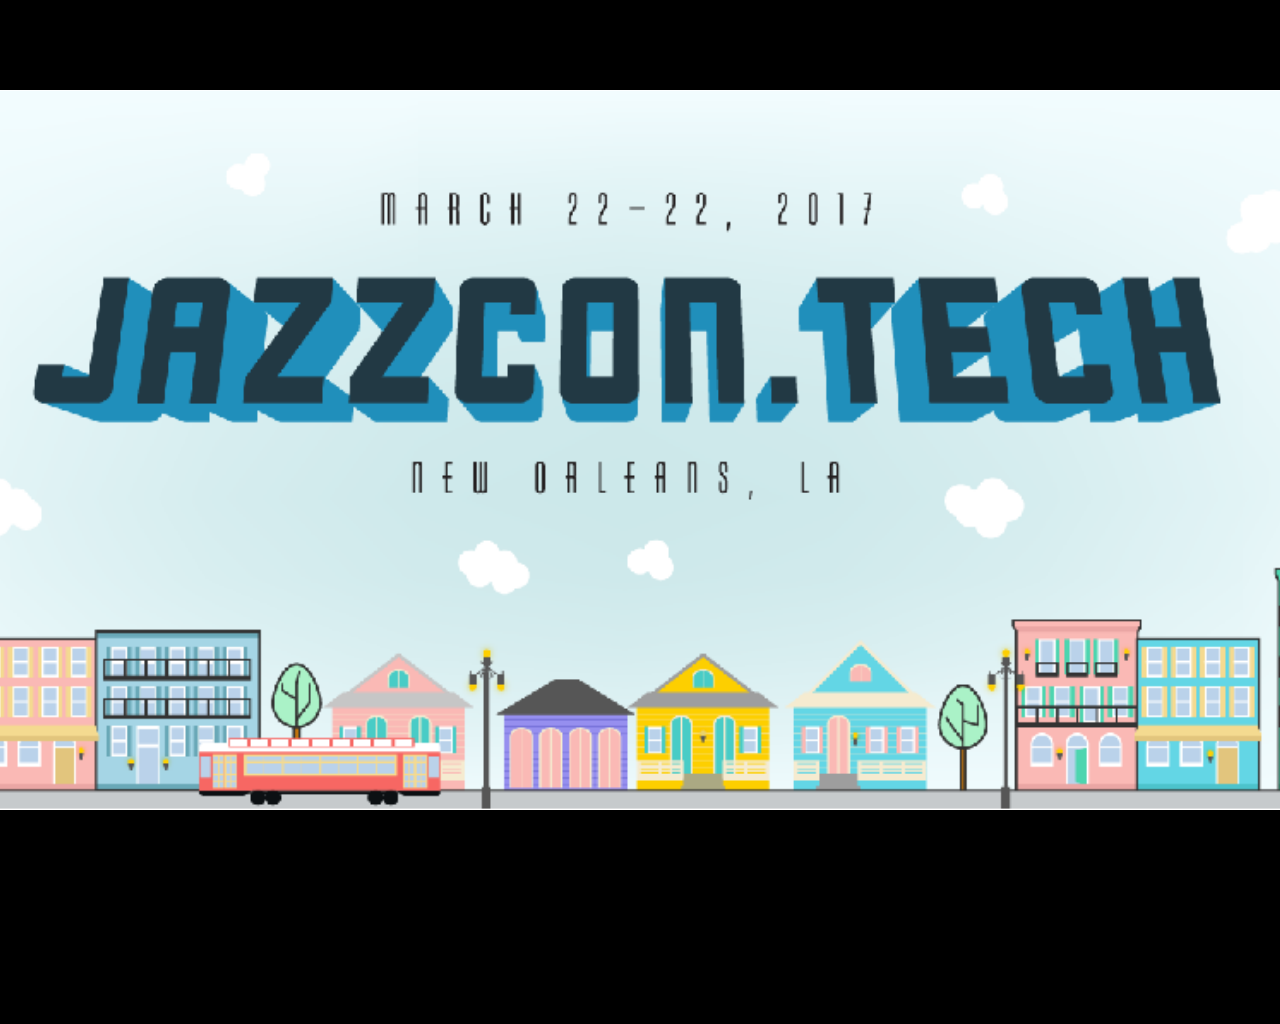
<file: promo2/assets/player/KeynoteDHTMLPlayer.html>
<!DOCTYPE html>
<html xmlns="http://www.w3.org/1999/xhtml">
    <head>
        <title>Keynote</title>
        <link href="KeynoteDHTMLPlayer.css" rel="stylesheet" type="text/css" media="screen"/>
        <meta name="viewport" content="initial-scale = 1.0, minimum-scale = 1.0, maximum-scale = 1.0, user-scalable = no, width = device-width" />
        <meta http-equiv="Content-Type" content="text/html; charset=UTF-8" />
        <script type="text/javascript" src="prototype.js"></script>
        <script type="text/javascript" src="DebuggingSupport.js"></script>
        <script type="text/javascript" src="string.js"></script>
        <script type="text/javascript" src="Utilities.js"></script>
        <script type="text/javascript" src="KeynoteDHTMLPlayer.js"></script>
        <script type="text/javascript" src="ShowController.js"></script>
        <script type="text/javascript" src="TouchController.js"></script>
        <script type="text/javascript" src="DisplayManager.js"></script>
        <script type="text/javascript" src="StageManager.js"></script>
        <script type="text/javascript" src="AnimationManager.js"></script>
        <script type="text/javascript" src="TextureManager.js"></script>
        <script type="text/javascript" src="ScriptManager.js"></script>
        <script type="text/javascript" src="OrientationController.js"></script>
        <script type="text/javascript" src="KPFObjects.js"></script>
        <script type="text/javascript" src="SlideManager.js"></script>
        <script type="text/javascript" src="NavigatorController.js"></script>
        <script type="text/javascript" src="SlideNumberController.js"></script>
        <script type="text/javascript" src="HelpPlacardController.js"></script>
        <script type="text/javascript" src="NarrationManager.js"></script>
	</head>
    <body id="body" bgcolor="black">
        <div id="background" class="bigBlackSquare">
        </div>
        <div id="previousButton" class="PreviousButtonDisabled">
        </div>
        <div id="nextButton" class="nextButtonDisabled">
        </div>
        <div id="slideCounter">
        </div>
        <span id="helpText"></span>
        <div id="stageArea">
            <div id="stage" class="stage">
            </div>
            <div id="hyperlinkPlane" class="stage">
            </div>
        </div>
        <div id="slideshowNavigator">
        </div>
        <div id="slideNumberControl">
        </div>
        <div id="slideNumberDisplay">
        </div>
        <div id="helpPlacard">
        </div>
        <div id="waitingIndicator">
        	<div id="waitingSpinner">
        	</div>
        </div>
	</body>
</html>
</file>
<file: promo2/assets/player/KeynoteDHTMLPlayer.css>
* {
    -webkit-user-select:none;
    -moz-user-select:none;
    -ms-user-select:none;
}

/* Body */

body
{
    overflow: hidden;
    margin: 0;
    -webkit-user-select: none;
    -moz-user-select: none;
    -ms-user-select: none;
}

@media screen and (max-device-width: 1025px)
{
    body
    {
        background-color: black;
    }
}

div.bigBlackSquare
{
    position: absolute; 
    top: 0px;
    left: 0px;
    width: 1024px;
    height: 1024px;
    visibility: hidden;
    background-color: black;
}

/* Debug Status Display */
   
div#statisticsDisplay
{
    position: absolute; 
    color : white;
    background-color: grey;
    visibility: hidden;
}

/* Stage */

div#stageArea
{
    position: absolute; 
    visibility: hidden;
    overflow: hidden;
}

div.stage
{
    position: absolute; 
    top: 0;
    left: 0;
    overflow: visible;
}

/* Hyperlinke Plane */

div#hyperlinkPlane
{
    visibility: hidden;
    pointer-events: none;
}

div.hyperlink
{
    position: absolute;
    cursor: pointer;
}

/* iPhone Controls Section */

div#previousButton
{
    position: absolute;
    background-repeat: no-repeat;
    background-position: center center;
    visibility: hidden;
    width: 22px;
    height: 27px;
}

div.previousButtonEnabled
{
    background-image: url('left_arrow_mobile_n.png');
    background-size: 22px 27px;
    width: 22px;
    height: 27px;
}

div.previousButtonDisabled
{
    background-image: url('left_arrow_mobile_d.png');
    background-size: 22px 27px;
    -webkit-tap-highlight-color: rgba(0,0,0,0);
    -moz-tap-highlight-color: rgba(0,0,0,0);
    -ms-tap-highlight-color: rgba(0,0,0,0);
    width: 22px;
    height: 27px;
}

div#nextButton
{
    position: absolute;
    background-repeat: no-repeat;
    background-position: center center;
    visibility: hidden;
    background-size: 22px 27px;
    width: 22px;
    height: 27px;
}

div.nextButtonEnabled
{
    background-image: url('right_arrow_mobile_n.png');
    background-size: 22px 27px;
    width: 22px;
    height: 27px;
}

div.nextButtonDisabled
{
    background-image: url('right_arrow_mobile_d.png');
    background-size: 22px 27px;
    -webkit-tap-highlight-color: rgba(0,0,0,0);
    -moz-tap-highlight-color: rgba(0,0,0,0);
    -ms-tap-highlight-color: rgba(0,0,0,0);
    width: 22px;
    height: 27px;
}

/* Navigator */

div#slideshowNavigator {
    -webkit-tap-highlight-color: rgba(0,0,0,0);
    -moz-tap-highlight-color: rgba(0,0,0,0);
    -ms-tap-highlight-color: rgba(0,0,0,0);
    position: absolute;
    overflow: hidden;
    font-family: 'Helvetica Neue', Helvetica, Arial, sans-serif;
    font-size: 12px;
    line-height: 18px;
    background-color: rgba(0,0,0,0);
    color: 232323;
    top: 0px;
    left: 0px;
    bottom: 0px;
    width: 140px;
}

div.navigatorLeftSidebar {
    position: absolute;
    overflow-x: hidden;
    overflow-y: hidden;
    top: 0px;
    left: 0px;
    bottom: 0px;
    width: 30px;
    background-color: rgba(0,0,0,0);
}

div.navigatorThumbnailSidebar {
    position: absolute;
    overflow-x: hidden;
    overflow-y: hidden;
    border-right: 1px solid #676767;
    background-color: #000;
    top: 0px;
    left: -140px;
    bottom: 0px;
    width: 129px;
    -webkit-transition-property: left;
    -webkit-transition-duration: 300ms;
    -moz-transition-property: left;
    -moz-transition-duration: 300ms;
    -ms-transition-property: left;
    -ms-transition-duration: 300ms;
}

div.navigatorThumbnailScroller {
    position: absolute;
    overflow-x: hidden;
    overflow-y: auto;
    top: 0px;
    left: 0px;
    bottom: 0px;
    width: 129px;
}

div.navigatorThumbnailScroller::-webkit-scrollbar {
    width: 7px;
}

div.navigatorThumbnailScroller::-webkit-scrollbar-thumb {
    background: rgba(255,255,255,0.4);
    -webkit-border-radius: 10px;
}

div.navigatorThumbnailSelection {
    position: absolute;
    border-top-style: none;
    border-left-style: none;
    border-right-style: none;
    display: none;
    background-color: rgba(125,125,125,0.5);
    top: 0px;
    width: 100%;
    height: 76px;
}

div.navigatorThumbnailContainer {
    position: absolute;
    top: 0px;
    left: 0px;
    bottom: auto;
    width: 119px;
}

div.navigatorThumbnailItem {
    position: absolute;
    top: 0px;
    left: 0px;
    width: 119px;
    height: 76px;
    cursor: default;
}

div.navigatorThumbnailItemCanvasContainer {
    position: absolute;
    max-height: 90px;
    border: 1px solid rgba(255,255,255,0.68);
    -webkit-box-shadow: 0px 2px 4px rgba(0,0,0,0.5);
    -moz-box-shadow: 0px 2px 4px rgba(0,0,0,0.5);
    -ms-box-shadow: 0px 2px 4px rgba(0,0,0,0.5);
    background-color: #444;
    width: 88px;    
    height: 66px;
}

/* Slide Number Control */

div#slideNumberControl {
    position: absolute;
    overflow: hidden;
    display: none;
    opacity: 0;
    font-family: 'Helvetica Neue', Helvetica, Arial, sans-serif;
    font-size: 12px;
    background-color: rgba(0,0,0,0.75);
    color: white;
    width: 120px;
    height: 110px;
    text-align: center;
    border-radius: 12px;
    -webkit-border-radius: 12px;
    -moz-border-radius: 12px;
    -ms-border-radius: 12px;
}

div.slideNumberLabel {
    position: relative;
    margin-left:16px;
    margin-right:16px;
    margin-top: 16px;
    width: 88px;
    height:33px;
    font-weight: bold;
}

div.slideNumberDigit {
    position: relative;
    margin-left:auto;
    margin-right:auto;
    font-size:40px;
    width: 88px;
    height:39px;
}

/* Slide Number Display */

div#slideNumberDisplay {
    position: absolute;
    overflow: hidden;
    display: none;
    opacity: 0;
    font-family: 'Helvetica Neue', Helvetica, Arial, sans-serif;
    font-size: 12px;
    background-color: rgba(0,0,0,0.75);
    color: white;
    width: 100px;
    height: 100px;
    text-align: center;
    border-radius: 12px;
    -webkit-border-radius: 12px;
    -moz-border-radius: 12px;
    -ms-border-radius: 12px;
}

div.slideNumberDisplayDigit {
    position: relative;
    margin-top:24px;
    margin-left:auto;
    margin-right:auto;
    font-size:40px;
    width: 88px;
    height:39px;
}

/* Help Placard Display */

div#helpPlacard {
    display: none;
    position: absolute;
    overflow: hidden;
    opacity: 0;
    font-family: Helvetica, Arial, sans-serif;
    font-size: 14px;
    background-color: rgba(20,20,20,0.95);
    color: white;
    width: 822px;
    height: 603px;
    text-align: center;
    border-radius: 12px 12px 12px 12px;
    -webkit-border-radius: 12px 12px 12px 12px;
    -moz-border-radius: 12px 12px 12px 12px;
    -ms-border-radius: 12px 12px 12px 12px;
    line-height:40px;
    box-shadow: 0px 0px 40px black;
    -webkit-box-shadow: 0px 0px 40px black;
    -moz-box-shadow: 0px 0px 40px black;
}

div.helpPlacardTitleBar {
    /*position:absolute;*/
    font-size: 22px;
    color: rgba(120,120,120,1);    
    font-family: Helvetica, Arial, sans-serif;
    width: 822px;
    height: 40px;
    border-radius: 12px 12px 0 0;
    -webkit-border-radius: 12px 12px 0 0;
    -moz-border-radius: 12px 12px 0 0;
    -ms-border-radius: 12px 12px 0 0;
    border-bottom: 1px black solid;
}

div.helpPlacardTitle {
    padding-top:4px;
    height:40px;
}

div.helpPlacardCloseButton {
    cursor:default;
    top:10px;
    left:10px;    
    position:absolute;
    background:url('close_n@2x.png') no-repeat 0 0;
    background-size: 21px 21px;
    width:21px;
    height:21px;
}

div.helpPlacardCloseButton:hover {
    background:url('close_hi@2x.png') no-repeat 0 0;
    background-size: 21px 21px;
}

div.helpPlacardCloseButton:active {
    background:url('close_p@2x.png') no-repeat 0 0;
    background-size: 21px 21px;
}

div.helpPlacardContentPanel {
    width: 822px;
    height: 310px;
}

div.helpPlacardHeader {
    color: rgba(255,255,255,1);    
    font-weight: bold;
    width:822px;
    height:40px;
    border-bottom: 1px white solid;
}

div.helpPlacardHeader {
    color: rgba(255,255,255,1);    
    font-weight: bold;
    width:822px;
    height:40px;
    border-bottom: 1px black solid;
}

div.helpPlacardItem {
    width:822px;
    height:40px;
    border-bottom: 1px black solid;
}

div.helpPlacardLeftHeaderItem {
    /*position:absolute;*/
    color: white;    
    text-align:right;
    float:left;
    width:400px;
}

div.helpPlacardLeftItem {
    color: rgba(120,120,120,1);    
    text-align:right;
    float:left;
    width:400px;
    border-right: 1px black solid;
}

div.helpPlacardRightItem {
    text-align:left;
    float:right;
    width:400px;
}

/* iPad assets */

@media all and (min-device-width: 481px) and (max-device-width: 1024px) {
    div#previousButton
    {
        background-size: 44px 54px;
        width: 44px;
        height: 54px;
    }

    div#nextButton
    {
        background-size: 44px 54px;
        width: 44px;
        height: 54px;
    }

    div.previousButtonEnabled
    {
        background-size: 44px 54px;
        width: 44px;
        height: 54px;
        background-image: static_url('left_arrow_mobile_n-hd.png');
    }

    div.previousButtonDisabled
    {
        background-size: 44px 54px;
        width: 44px;
        height: 54px;
        background-image: static_url('left_arrow_mobile_d-hd.png');
    }

    div.nextButtonEnabled
    {
        background-size: 44px 54px;
        width: 44px;
        height: 54px;
        background-image: static_url('right_arrow_mobile_n-hd.png');
    }

    div.nextButtonDisabled
    {
        background-size: 44px 54px;
        width: 44px;
        height: 54px;
        background-image: static_url('right_arrow_mobile_d-hd.png');
    }
}

/* Retina display assets */

@media all and (-webkit-min-device-pixel-ratio:2) {
    div.previousButtonEnabled
    {
        background-image: static_url('left_arrow_mobile_n-hd.png');
    }

    div.previousButtonDisabled
    {
        background-image: static_url('left_arrow_mobile_d-hd.png');
    }

    div.nextButtonEnabled
    {
        background-image: static_url('right_arrow_mobile_n-hd.png');
    }

    div.nextButtonDisabled
    {
        background-image: static_url('right_arrow_mobile_d-hd.png');
    }
}

div#slideCounter
{
    position: absolute; 
    display: table-cell;
    text-align: center;
    vertical-align: middle;
    font-family: Helvetica;
    font-size: 23px;
    color: #FFFFFF;
    text-shadow: 0.0em 0.2em #000000;
    visibility: hidden;
}

#helpText
{
    position: absolute; 
    text-align: center;
    font-family: Helvetica;
    font-size: 13px;
    color: #838383;
    text-shadow: 0.0em 0.2em #000000;
    visibility: hidden;
}

/* Waiting Indicator */

@-webkit-keyframes spinnerAnimationRotate {
    0% {
        -webkit-transform: rotate(  0deg);
    }
    8.332% {
        -webkit-transform: rotate(  0deg);
    }
    8.333% {
        -webkit-transform: rotate( 30deg);
    }
    16.666% {
        -webkit-transform: rotate( 30deg);
    }
    16.667% {
        -webkit-transform: rotate( 60deg);
    }
    24.999% {
        -webkit-transform: rotate( 60deg);
    }
    25% {
        -webkit-transform: rotate( 90deg);
    }
    33.333% {
        -webkit-transform: rotate( 90deg);
    }
    33.334% {
        -webkit-transform: rotate(120deg);
    }
    41.666% {
        -webkit-transform: rotate(120deg);
    }
    41.667% {
        -webkit-transform: rotate(150deg);
    }
    49.999% {
        -webkit-transform: rotate(150deg);
    }
    50% {
        -webkit-transform: rotate(180deg);
    }
    58.333% {
        -webkit-transform: rotate(180deg);
    }
    58.334% {
        -webkit-transform: rotate(210deg);
    }
    66.666% {
        -webkit-transform: rotate(210deg);
    }
    66.667% {
        -webkit-transform: rotate(240deg);
    }
    74.999% {
        -webkit-transform: rotate(240deg);
    }
    75% {
        -webkit-transform: rotate(270deg);
    }
    83.333% {
        -webkit-transform: rotate(270deg);
    }
    83.334% {
        -webkit-transform: rotate(300deg);
    }
    91.666% {
        -webkit-transform: rotate(300deg);
    }
    91.667% {
        -webkit-transform: rotate(330deg);
    }
    99.999% {
        -webkit-transform: rotate(330deg);
    }
    100% {
        -webkit-transform: rotate(360deg);
    }
}

@-moz-keyframes spinnerAnimationRotate {
    0% {
        -moz-transform: rotate(  0deg);
    }
    8.332% {
        -moz-transform: rotate(  0deg);
    }
    8.333% {
        -moz-transform: rotate( 30deg);
    }
    16.666% {
        -moz-transform: rotate( 30deg);
    }
    16.667% {
        -moz-transform: rotate( 60deg);
    }
    24.999% {
        -moz-transform: rotate( 60deg);
    }
    25% {
        -moz-transform: rotate( 90deg);
    }
    33.333% {
        -moz-transform: rotate( 90deg);
    }
    33.334% {
        -moz-transform: rotate(120deg);
    }
    41.666% {
        -moz-transform: rotate(120deg);
    }
    41.667% {
        -moz-transform: rotate(150deg);
    }
    49.999% {
        -moz-transform: rotate(150deg);
    }
    50% {
        -moz-transform: rotate(180deg);
    }
    58.333% {
        -moz-transform: rotate(180deg);
    }
    58.334% {
        -moz-transform: rotate(210deg);
    }
    66.666% {
        -moz-transform: rotate(210deg);
    }
    66.667% {
        -moz-transform: rotate(240deg);
    }
    74.999% {
        -moz-transform: rotate(240deg);
    }
    75% {
        -moz-transform: rotate(270deg);
    }
    83.333% {
        -moz-transform: rotate(270deg);
    }
    83.334% {
        -moz-transform: rotate(300deg);
    }
    91.666% {
        -moz-transform: rotate(300deg);
    }
    91.667% {
        -moz-transform: rotate(330deg);
    }
    99.999% {
        -moz-transform: rotate(330deg);
    }
    100% {
        -moz-transform: rotate(360deg);
    }
}

@-ms-keyframes spinnerAnimationRotate {
    0% {
        -ms-transform: rotate(  0deg);
    }
    8.332% {
        -ms-transform: rotate(  0deg);
    }
    8.333% {
        -ms-transform: rotate( 30deg);
    }
    16.666% {
        -ms-transform: rotate( 30deg);
    }
    16.667% {
        -ms-transform: rotate( 60deg);
    }
    24.999% {
        -ms-transform: rotate( 60deg);
    }
    25% {
        -ms-transform: rotate( 90deg);
    }
    33.333% {
        -ms-transform: rotate( 90deg);
    }
    33.334% {
        -ms-transform: rotate(120deg);
    }
    41.666% {
        -ms-transform: rotate(120deg);
    }
    41.667% {
        -ms-transform: rotate(150deg);
    }
    49.999% {
        -ms-transform: rotate(150deg);
    }
    50% {
        -ms-transform: rotate(180deg);
    }
    58.333% {
        -ms-transform: rotate(180deg);
    }
    58.334% {
        -ms-transform: rotate(210deg);
    }
    66.666% {
        -ms-transform: rotate(210deg);
    }
    66.667% {
        -ms-transform: rotate(240deg);
    }
    74.999% {
        -ms-transform: rotate(240deg);
    }
    75% {
        -ms-transform: rotate(270deg);
    }
    83.333% {
        -ms-transform: rotate(270deg);
    }
    83.334% {
        -ms-transform: rotate(300deg);
    }
    91.666% {
        -ms-transform: rotate(300deg);
    }
    91.667% {
        -ms-transform: rotate(330deg);
    }
    99.999% {
        -ms-transform: rotate(330deg);
    }
    100% {
        -ms-transform: rotate(360deg);
    }
}

div#waitingIndicator
{
    position: absolute;
    display: none;
    visibility: visible;
    width: 110px;
    height: 110px;
    background-image: url('waiting_bezel.png');
}

div#waitingSpinner
{
    position: absolute; 
    visibility: visible;
    top: 27px;
    left: 33px;
    width: 42px;
    height: 42px;
    background: transparent url('spinner.png') no-repeat 0 0;
    opacity: 0.75;
    -webkit-animation: spinnerAnimationRotate 1s linear infinite;
    -moz-animation: spinnerAnimationRotate 1s linear infinite;
    -ms-animation: spinnerAnimationRotate 1s linear infinite;
}
</file>
